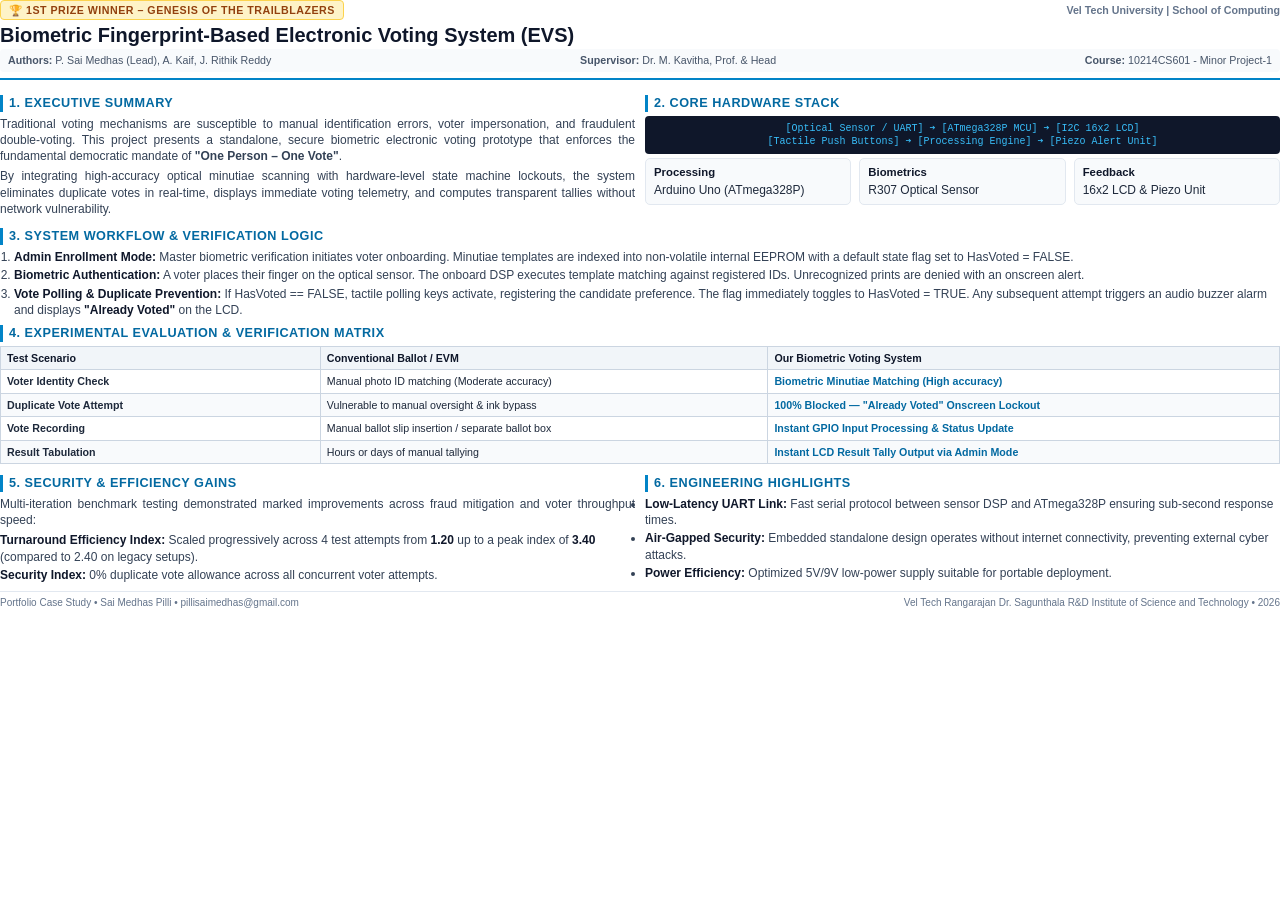
<file: fingerprintpdf.html>
<!DOCTYPE html>
<html lang="en">
<head>
  <meta charset="UTF-8" />
  <title>Biometric Fingerprint-Based Voting System - Case Study</title>
  <style>
    @page {
      size: A4 portrait;
      margin: 12mm 14mm 12mm 14mm;
    }

    * {
      box-sizing: border-box;
      margin: 0;
      padding: 0;
      font-family: -apple-system, BlinkMacSystemFont, "Segoe UI", Roboto, Helvetica, Arial, sans-serif;
    }

    body {
      background-color: #ffffff;
      color: #1e293b;
      font-size: 9pt;
      line-height: 1.35;
    }

    /* Header Banner */
    .header {
      border-bottom: 2px solid #0284c7;
      padding-bottom: 6px;
      margin-bottom: 8px;
    }

    .badge-row {
      display: flex;
      justify-content: space-between;
      align-items: center;
      margin-bottom: 4px;
    }

    .badge-award {
      background-color: #fef3c7;
      color: #92400e;
      border: 1px solid #fcd34d;
      padding: 2px 8px;
      border-radius: 4px;
      font-weight: 700;
      font-size: 8pt;
      text-transform: uppercase;
      letter-spacing: 0.5px;
    }

    .badge-dept {
      color: #64748b;
      font-size: 8pt;
      font-weight: 600;
    }

    h1 {
      color: #0f172a;
      font-size: 15pt;
      font-weight: 800;
      line-height: 1.1;
      margin-bottom: 3px;
    }

    .meta-info {
      display: flex;
      justify-content: space-between;
      font-size: 8pt;
      color: #475569;
      background: #f8fafc;
      padding: 4px 8px;
      border-radius: 4px;
    }

    /* Section Styling */
    h2 {
      color: #0369a1;
      font-size: 9.5pt;
      font-weight: 700;
      text-transform: uppercase;
      letter-spacing: 0.5px;
      border-left: 3px solid #0284c7;
      padding-left: 6px;
      margin-top: 7px;
      margin-bottom: 4px;
    }

    p {
      color: #334155;
      text-align: justify;
      margin-bottom: 4px;
    }

    /* Grid Layouts */
    .grid-2 {
      display: grid;
      grid-template-columns: 1fr 1fr;
      gap: 10px;
    }

    .grid-3 {
      display: grid;
      grid-template-columns: 1fr 1fr 1fr;
      gap: 8px;
    }

    /* Card Component */
    .card {
      background: #f8fafc;
      border: 1px solid #e2e8f0;
      border-radius: 5px;
      padding: 6px 8px;
    }

    .card-title {
      font-weight: 700;
      color: #0f172a;
      font-size: 8.5pt;
      margin-bottom: 2px;
    }

    /* Flow Steps */
    ol {
      padding-left: 14px;
      margin-bottom: 4px;
    }

    li {
      margin-bottom: 2px;
      color: #334155;
    }

    li strong {
      color: #0f172a;
    }

    /* Table Styling */
    table {
      width: 100%;
      border-collapse: collapse;
      margin-top: 4px;
      margin-bottom: 4px;
      font-size: 8pt;
    }

    th, td {
      border: 1px solid #cbd5e1;
      padding: 4px 6px;
      text-align: left;
    }

    th {
      background-color: #f1f5f9;
      color: #0f172a;
      font-weight: 700;
    }

    tr:nth-child(even) td {
      background-color: #f8fafc;
    }

    .highlight-cell {
      font-weight: 600;
      color: #0369a1;
    }

    /* Architecture Block */
    .arch-flow {
      background: #0f172a;
      color: #38bdf8;
      font-family: "Courier New", monospace;
      font-size: 7.5pt;
      padding: 6px 8px;
      border-radius: 4px;
      text-align: center;
      margin: 4px 0;
      line-height: 1.3;
    }

    /* Footer */
    .footer {
      border-top: 1px solid #e2e8f0;
      padding-top: 4px;
      margin-top: 6px;
      display: flex;
      justify-content: space-between;
      font-size: 7.5pt;
      color: #64748b;
    }
  </style>
</head>
<body>

  <!-- Header -->
  <div class="header">
    <div class="badge-row">
      <span class="badge-award">🏆 1st Prize Winner – Genesis of the Trailblazers</span>
      <span class="badge-dept">Vel Tech University | School of Computing</span>
    </div>
    <h1>Biometric Fingerprint-Based Electronic Voting System (EVS)</h1>
    <div class="meta-info">
      <div><strong>Authors:</strong> P. Sai Medhas (Lead), A. Kaif, J. Rithik Reddy</div>
      <div><strong>Supervisor:</strong> Dr. M. Kavitha, Prof. & Head</div>
      <div><strong>Course:</strong> 10214CS601 - Minor Project-1</div>
    </div>
  </div>

  <!-- Abstract & Architecture -->
  <div class="grid-2">
    <div>
      <h2>1. Executive Summary</h2>
      <p>
        Traditional voting mechanisms are susceptible to manual identification errors, voter impersonation, and fraudulent double-voting. This project presents a standalone, secure biometric electronic voting prototype that enforces the fundamental democratic mandate of <strong>"One Person – One Vote"</strong>.
      </p>
      <p>
        By integrating high-accuracy optical minutiae scanning with hardware-level state machine lockouts, the system eliminates duplicate votes in real-time, displays immediate voting telemetry, and computes transparent tallies without network vulnerability.
      </p>
    </div>

    <div>
      <h2>2. Core Hardware Stack</h2>
      <div class="arch-flow">
        [Optical Sensor / UART] ➔ [ATmega328P MCU] ➔ [I2C 16x2 LCD]<br>
        [Tactile Push Buttons]  ➔ [Processing Engine] ➔ [Piezo Alert Unit]
      </div>
      <div class="grid-3" style="margin-top: 4px;">
        <div class="card">
          <div class="card-title">Processing</div>
          <div>Arduino Uno (ATmega328P)</div>
        </div>
        <div class="card">
          <div class="card-title">Biometrics</div>
          <div>R307 Optical Sensor</div>
        </div>
        <div class="card">
          <div class="card-title">Feedback</div>
          <div>16x2 LCD & Piezo Unit</div>
        </div>
      </div>
    </div>
  </div>

  <!-- Methodology -->
  <h2>3. System Workflow & Verification Logic</h2>
  <ol>
    <li><strong>Admin Enrollment Mode:</strong> Master biometric verification initiates voter onboarding. Minutiae templates are indexed into non-volatile internal EEPROM with a default state flag set to <code>HasVoted = FALSE</code>.</li>
    <li><strong>Biometric Authentication:</strong> A voter places their finger on the optical sensor. The onboard DSP executes template matching against registered IDs. Unrecognized prints are denied with an onscreen alert.</li>
    <li><strong>Vote Polling & Duplicate Prevention:</strong> If <code>HasVoted == FALSE</code>, tactile polling keys activate, registering the candidate preference. The flag immediately toggles to <code>HasVoted = TRUE</code>. Any subsequent attempt triggers an audio buzzer alarm and displays <strong>"Already Voted"</strong> on the LCD.</li>
  </ol>

  <!-- Performance Comparison -->
  <h2>4. Experimental Evaluation & Verification Matrix</h2>
  <table>
    <thead>
      <tr>
        <th style="width: 25%;">Test Scenario</th>
        <th style="width: 35%;">Conventional Ballot / EVM</th>
        <th style="width: 40%;">Our Biometric Voting System</th>
      </tr>
    </thead>
    <tbody>
      <tr>
        <td><strong>Voter Identity Check</strong></td>
        <td>Manual photo ID matching (Moderate accuracy)</td>
        <td class="highlight-cell">Biometric Minutiae Matching (High accuracy)</td>
      </tr>
      <tr>
        <td><strong>Duplicate Vote Attempt</strong></td>
        <td>Vulnerable to manual oversight & ink bypass</td>
        <td class="highlight-cell">100% Blocked — "Already Voted" Onscreen Lockout</td>
      </tr>
      <tr>
        <td><strong>Vote Recording</strong></td>
        <td>Manual ballot slip insertion / separate ballot box</td>
        <td class="highlight-cell">Instant GPIO Input Processing & Status Update</td>
      </tr>
      <tr>
        <td><strong>Result Tabulation</strong></td>
        <td>Hours or days of manual tallying</td>
        <td class="highlight-cell">Instant LCD Result Tally Output via Admin Mode</td>
      </tr>
    </tbody>
  </table>

  <!-- Metrics & Highlights -->
  <div class="grid-2">
    <div>
      <h2>5. Security & Efficiency Gains</h2>
      <p>
        Multi-iteration benchmark testing demonstrated marked improvements across fraud mitigation and voter throughput speed:
      </p>
      <ul>
        <li><strong>Turnaround Efficiency Index:</strong> Scaled progressively across 4 test attempts from <strong>1.20</strong> up to a peak index of <strong>3.40</strong> (compared to 2.40 on legacy setups).</li>
        <li><strong>Security Index:</strong> 0% duplicate vote allowance across all concurrent voter attempts.</li>
      </ul>
    </div>

    <div>
      <h2>6. Engineering Highlights</h2>
      <ul>
        <li><strong>Low-Latency UART Link:</strong> Fast serial protocol between sensor DSP and ATmega328P ensuring sub-second response times.</li>
        <li><strong>Air-Gapped Security:</strong> Embedded standalone design operates without internet connectivity, preventing external cyber attacks.</li>
        <li><strong>Power Efficiency:</strong> Optimized 5V/9V low-power supply suitable for portable deployment.</li>
      </ul>
    </div>
  </div>

  <!-- Footer -->
  <div class="footer">
    <div>Portfolio Case Study • Sai Medhas Pilli • pillisaimedhas@gmail.com</div>
    <div>Vel Tech Rangarajan Dr. Sagunthala R&D Institute of Science and Technology • 2026</div>
  </div>

</body>
</html>
</file>
